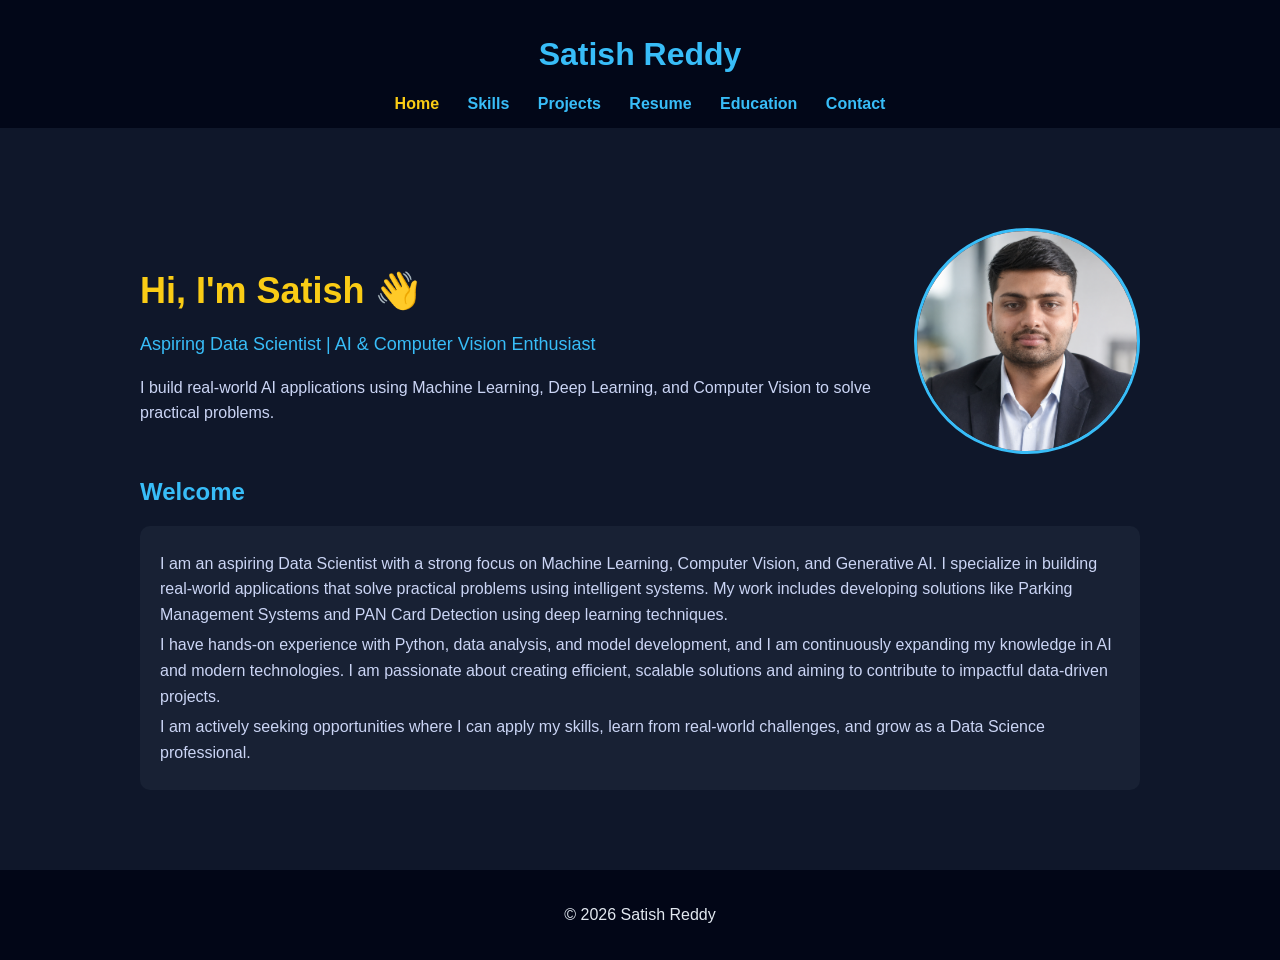
<file: index.html>
<!DOCTYPE html>
<html>
<head>
    <title>Satish Reddy | Portfolio</title>
    <link rel="stylesheet" href="style.css">
</head>

<body>

<header>
    <h1>Satish Reddy</h1>
    <nav>
        <a href="index.html" class="active">Home</a>
        <a href="skills.html">Skills</a>
        <a href="projects.html">Projects</a>
        <a href="resume.html">Resume</a>
        <a href="education.html">Education</a>
        <a href="contact.html">Contact</a>
    </nav>
</header>

<section>

<!-- ✅ PREMIUM HERO -->
<div class="hero">

    <!-- LEFT -->
    <div class="hero-text">
        <h2>Hi, I'm Satish 👋</h2>

        <p class="tagline">
            Aspiring Data Scientist | AI & Computer Vision Enthusiast
        </p>

        <p class="hero-desc">
            I build real-world AI applications using Machine Learning, Deep Learning,
            and Computer Vision to solve practical problems.
        </p>
    </div>

    <!-- RIGHT -->
    <div class="hero-image">
        <img src="image.png" alt="Satish">
    </div>

</div>

<!-- EXISTING CONTENT -->
<h2>Welcome</h2>

<div class="card">
    <p>
        I am an aspiring Data Scientist with a strong focus on Machine Learning, Computer Vision, and Generative AI. 
        I specialize in building real-world applications that solve practical problems using intelligent systems. 
        My work includes developing solutions like Parking Management Systems and PAN Card Detection using deep learning techniques.
    </p>

    <p>
        I have hands-on experience with Python, data analysis, and model development, and I am continuously expanding my knowledge in AI and modern technologies. 
        I am passionate about creating efficient, scalable solutions and aiming to contribute to impactful data-driven projects.
    </p>

    <p>
        I am actively seeking opportunities where I can apply my skills, learn from real-world challenges, and grow as a Data Science professional.
    </p>
</div>

</section>

<footer>
    <p>© 2026 Satish Reddy</p>
</footer>

<script>
const observer = new IntersectionObserver(entries => {
    entries.forEach(entry => {
        if (entry.isIntersecting) {
            entry.target.classList.add("show");
        }
    });
});

document.querySelectorAll(".card, .hero").forEach(el => {
    observer.observe(el);
});
</script>

</body>
</html>
</file>
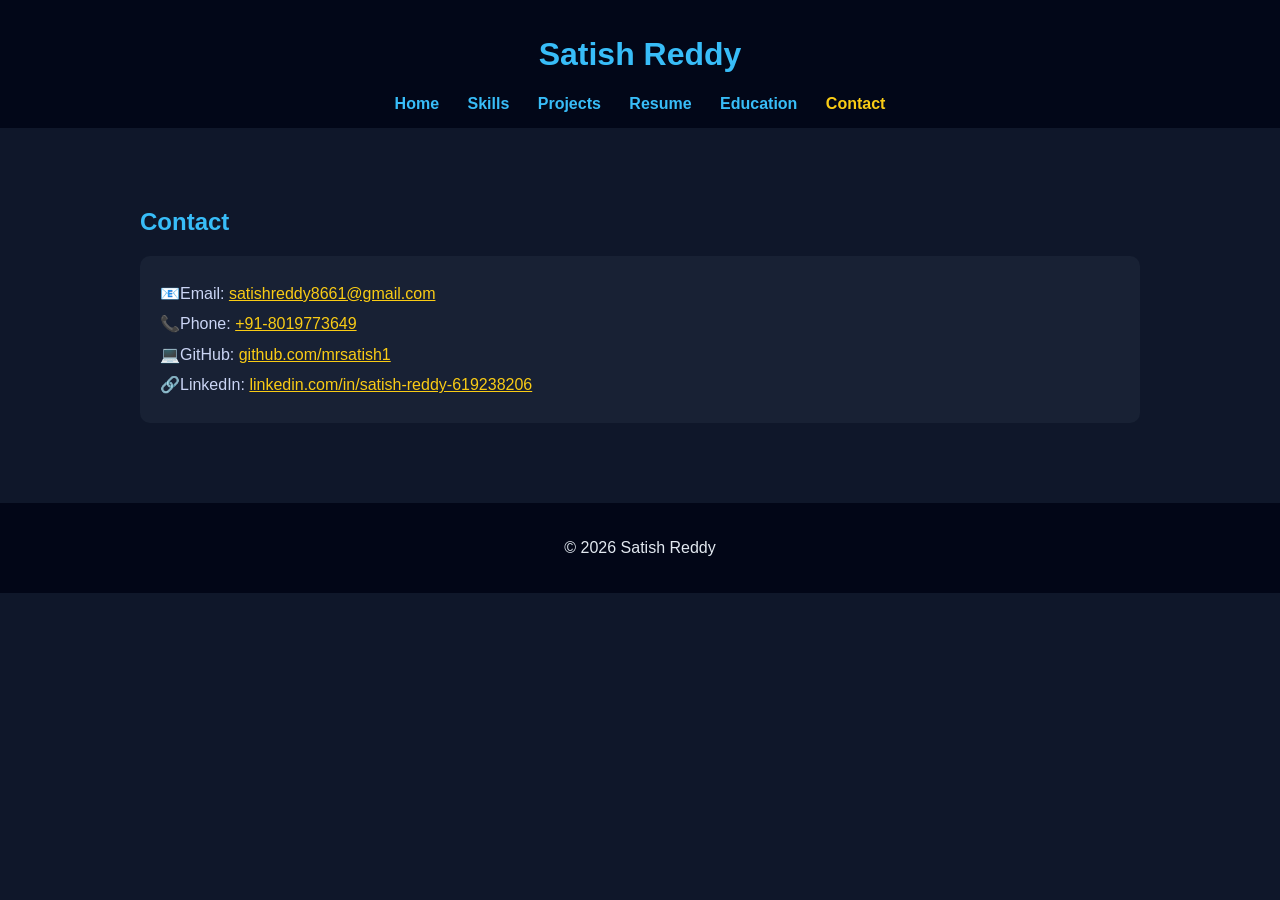
<file: contact.html>
<!DOCTYPE html>
<html>
<head>
<title>Contact</title>
<link rel="stylesheet" href="style.css">
</head>

<body>

<header>
<h1>Satish Reddy</h1>
<nav>
<a href="index.html">Home</a>
<a href="skills.html">Skills</a>
<a href="projects.html">Projects</a>
<a href="resume.html">Resume</a>
<a href="education.html">Education</a>
<a href="contact.html" class="active">Contact</a>
</nav>
</header>

<section id="contact">
<h2>Contact</h2>

<div class="card">
<p>📧Email: <a href="mailto:satishreddy8661@gmail.com">satishreddy8661@gmail.com</a></p>
<p>📞Phone: <a href="tel:+918019773649">+91-8019773649</a></p>
<p>💻GitHub: <a href="https://github.com/mrsatish1" target="_blank">github.com/mrsatish1</a></p>
<p>🔗LinkedIn: <a href="https://linkedin.com/in/satish-reddy-619238206" target="_blank">linkedin.com/in/satish-reddy-619238206</a></p>
</div>

</section>

<footer>
<p>© 2026 Satish Reddy</p>
</footer>

<!-- ✅ ADD SCRIPT HERE -->
<script>
const observer = new IntersectionObserver(entries => {
    entries.forEach(entry => {
        if (entry.isIntersecting) {
            entry.target.classList.add("show");
        }
    });
});

document.querySelectorAll(".card, .hero").forEach(el => {
    observer.observe(el);
});
</script>

</body>
</html>
</file>
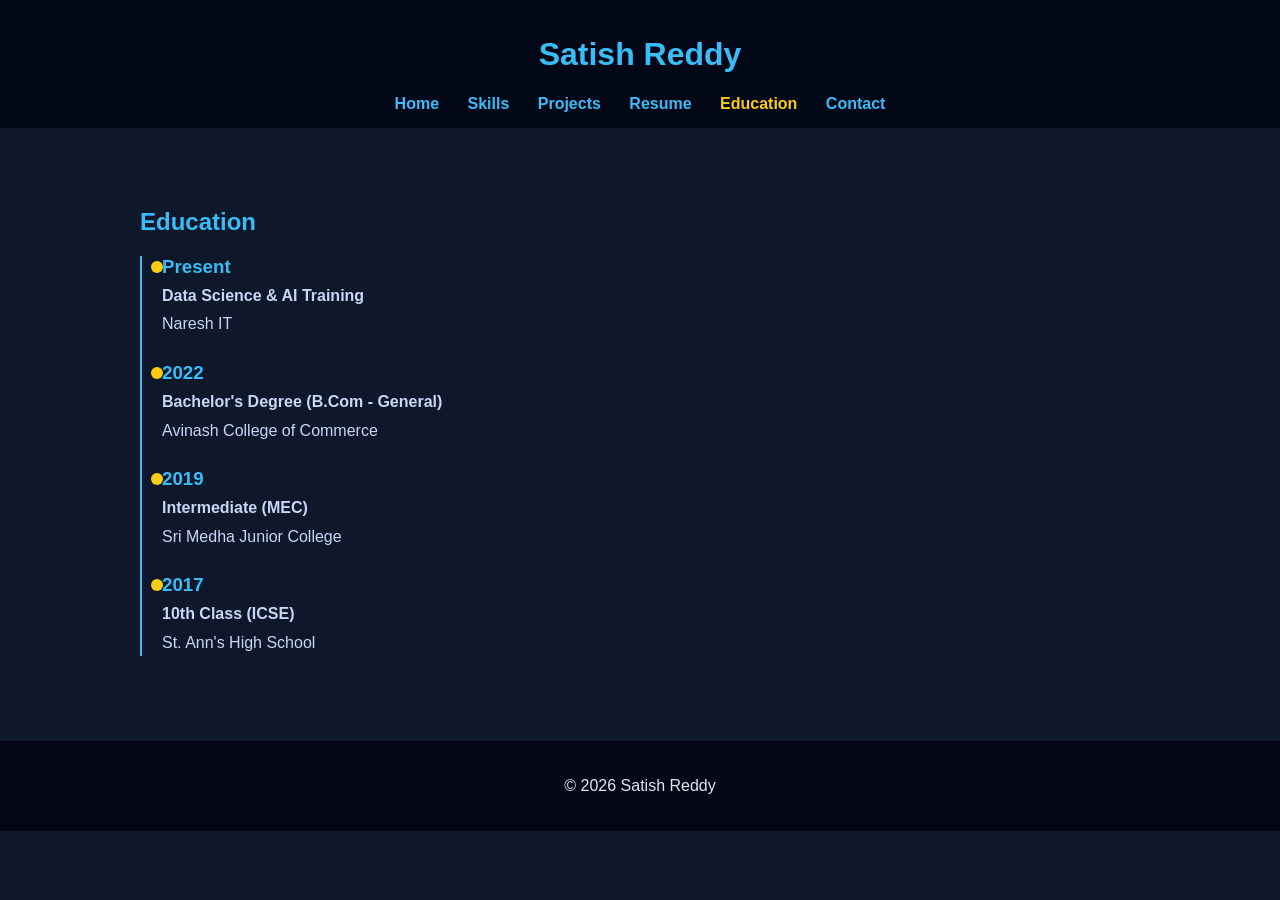
<file: education.html>
<!DOCTYPE html>
<html>
<head>
<title>Education</title>
<link rel="stylesheet" href="style.css">
</head>

<body>

<header>
<h1>Satish Reddy</h1>
<nav>
<a href="index.html">Home</a>
<a href="skills.html">Skills</a>
<a href="projects.html">Projects</a>
<a href="resume.html">Resume</a>
<a href="education.html" class="active">Education</a>
<a href="contact.html">Contact</a>
</nav>
</header>

<section>
<h2>Education</h2>

<div class="timeline">

    <div class="timeline-item">
        <h3>Present</h3>
        <p><strong>Data Science & AI Training</strong></p>
        <p>Naresh IT </p>
    </div>

    <div class="timeline-item">
        <h3>2022</h3>
        <p><strong>Bachelor's Degree (B.Com - General)</strong></p>
        <p>Avinash College of Commerce</p>
    </div>

    <div class="timeline-item">
        <h3>2019</h3>
        <p><strong>Intermediate (MEC)</strong></p>
        <p>Sri Medha Junior College</p>
    </div>

    <div class="timeline-item">
        <h3>2017</h3>
        <p><strong>10th Class (ICSE)</strong></p>
        <p>St. Ann's High School</p>
    </div>

</div>

</section>

<footer>
<p>© 2026 Satish Reddy</p>
</footer>

<!-- ✅ ADD SCRIPT HERE -->
<script>
const observer = new IntersectionObserver(entries => {
    entries.forEach(entry => {
        if (entry.isIntersecting) {
            entry.target.classList.add("show");
        }
    });
});

document.querySelectorAll(".card, .hero").forEach(el => {
    observer.observe(el);
});
</script>

</body>
</html>
</file>
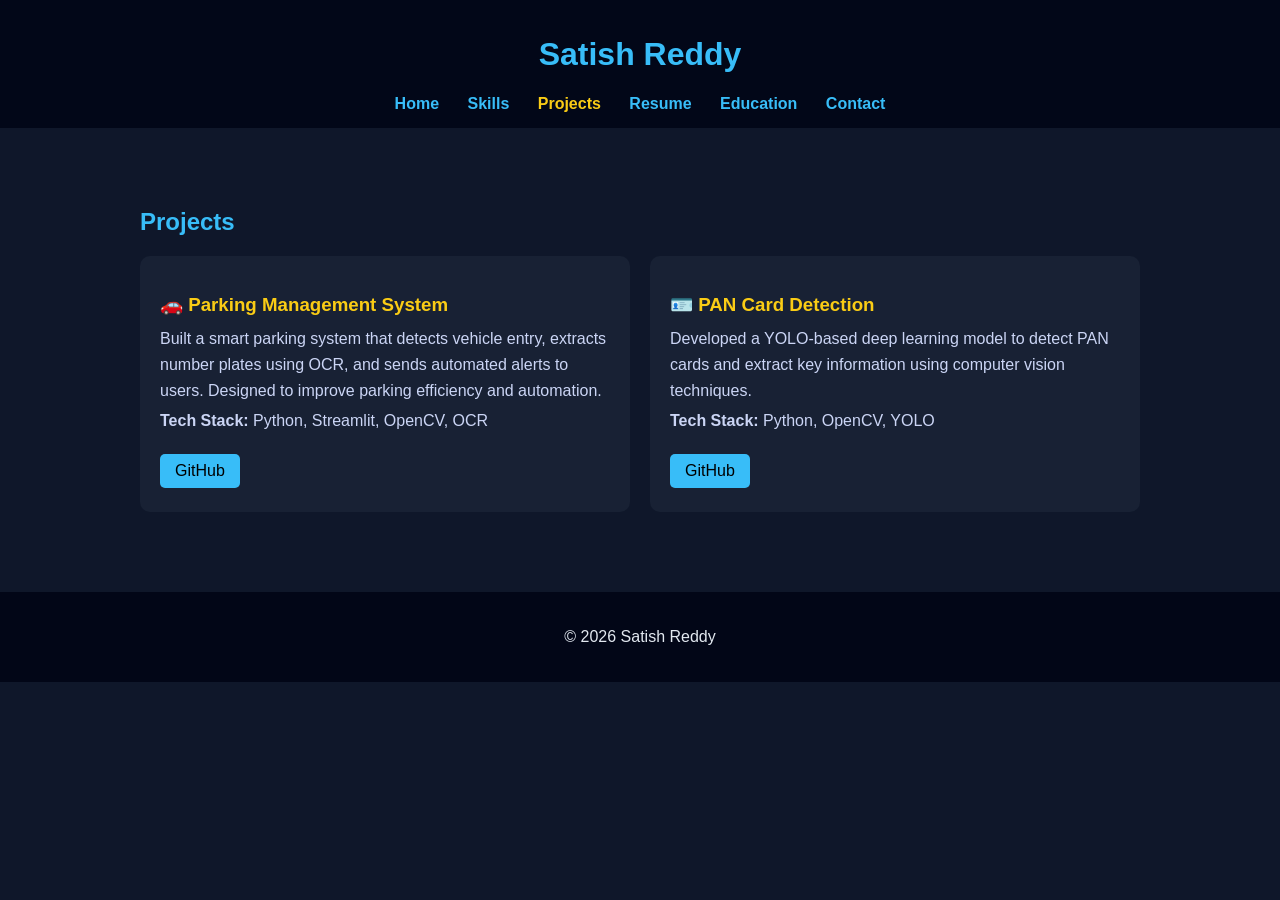
<file: projects.html>
<!DOCTYPE html>
<html>
<head>
    <title>Projects</title>
    <link rel="stylesheet" href="style.css">
</head>

<body>

<header>
    <h1>Satish Reddy</h1>
    <nav>
        <a href="index.html">Home</a>
        <a href="skills.html">Skills</a>
        <a href="projects.html" class="active">Projects</a>
        <a href="resume.html">Resume</a>
        <a href="education.html">Education</a>
        <a href="contact.html">Contact</a>
    </nav>
</header>

<section>
    <h2>Projects</h2>

    <div class="projects-container">

        <!-- PROJECT 1 -->
        <div class="card project-card">
            <h3>🚗 Parking Management System</h3>

            <p class="project-desc">
                Built a smart parking system that detects vehicle entry,
                extracts number plates using OCR, and sends automated alerts
                to users. Designed to improve parking efficiency and automation.
            </p>

            <p><strong>Tech Stack:</strong> Python, Streamlit, OpenCV, OCR</p>

            <div class="project-buttons">
                <a href="https://github.com/mrsatish1/Smart-Parking-System" target="_blank" class="button">GitHub</a>
            </div>
        </div>

        <!-- PROJECT 2 -->
        <div class="card project-card">
            <h3>🪪 PAN Card Detection</h3>

            <p class="project-desc">
                Developed a YOLO-based deep learning model to detect PAN cards
                and extract key information using computer vision techniques.
            </p>

            <p><strong>Tech Stack:</strong> Python, OpenCV, YOLO</p>

            <div class="project-buttons">
                <a href="https://github.com/mrsatish1/pan-card-detection" target="_blank" class="button">GitHub</a>
            </div>
        </div>

    </div>
</section>

<footer>
    <p>© 2026 Satish Reddy</p>
</footer>

<!-- ✅ ADD SCRIPT HERE -->
<script>
const observer = new IntersectionObserver(entries => {
    entries.forEach(entry => {
        if (entry.isIntersecting) {
            entry.target.classList.add("show");
        }
    });
});

document.querySelectorAll(".card, .hero").forEach(el => {
    observer.observe(el);
});
</script>

</body>
</html>
</file>
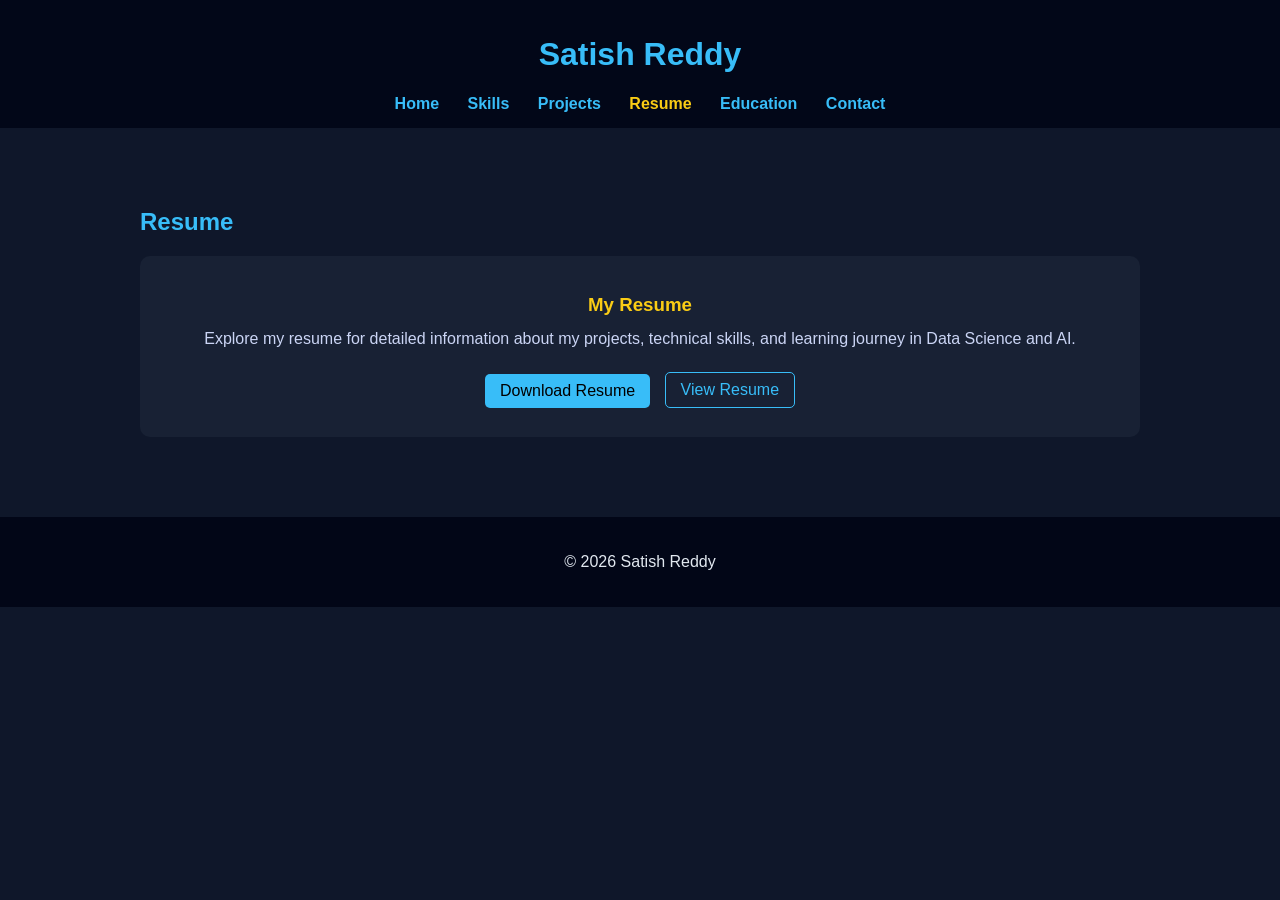
<file: resume.html>
<!DOCTYPE html>
<html>
<head>
<title>Resume</title>
<link rel="stylesheet" href="style.css">
</head>

<body>

<header>
<h1>Satish Reddy</h1>
<nav>
<a href="index.html">Home</a>
<a href="skills.html">Skills</a>
<a href="projects.html">Projects</a>
<a href="resume.html" class="active">Resume</a>
<a href="education.html">Education</a>
<a href="contact.html">Contact</a>
</nav>
</header>

<section>
<h2>Resume</h2>

<div class="card resume-card">

    <h3>My Resume</h3>

    <p>
    Explore my resume for detailed information about my projects,
    technical skills, and learning journey in Data Science and AI.
    </p>

    <div class="resume-buttons">
        <a href="resume.pdf" class="button" download>Download Resume</a>
        <a href="resume.pdf" target="_blank" class="button secondary">View Resume</a>
    </div>

</div>

</section>

<footer>
<p>© 2026 Satish Reddy</p>
</footer>

<!-- ANIMATION SCRIPT -->
<script>
const observer = new IntersectionObserver(entries => {
    entries.forEach(entry => {
        if (entry.isIntersecting) {
            entry.target.classList.add("show");
        }
    });
});

document.querySelectorAll(".card, .hero").forEach(el => {
    observer.observe(el);
});
</script>

</body>
</html>
</file>
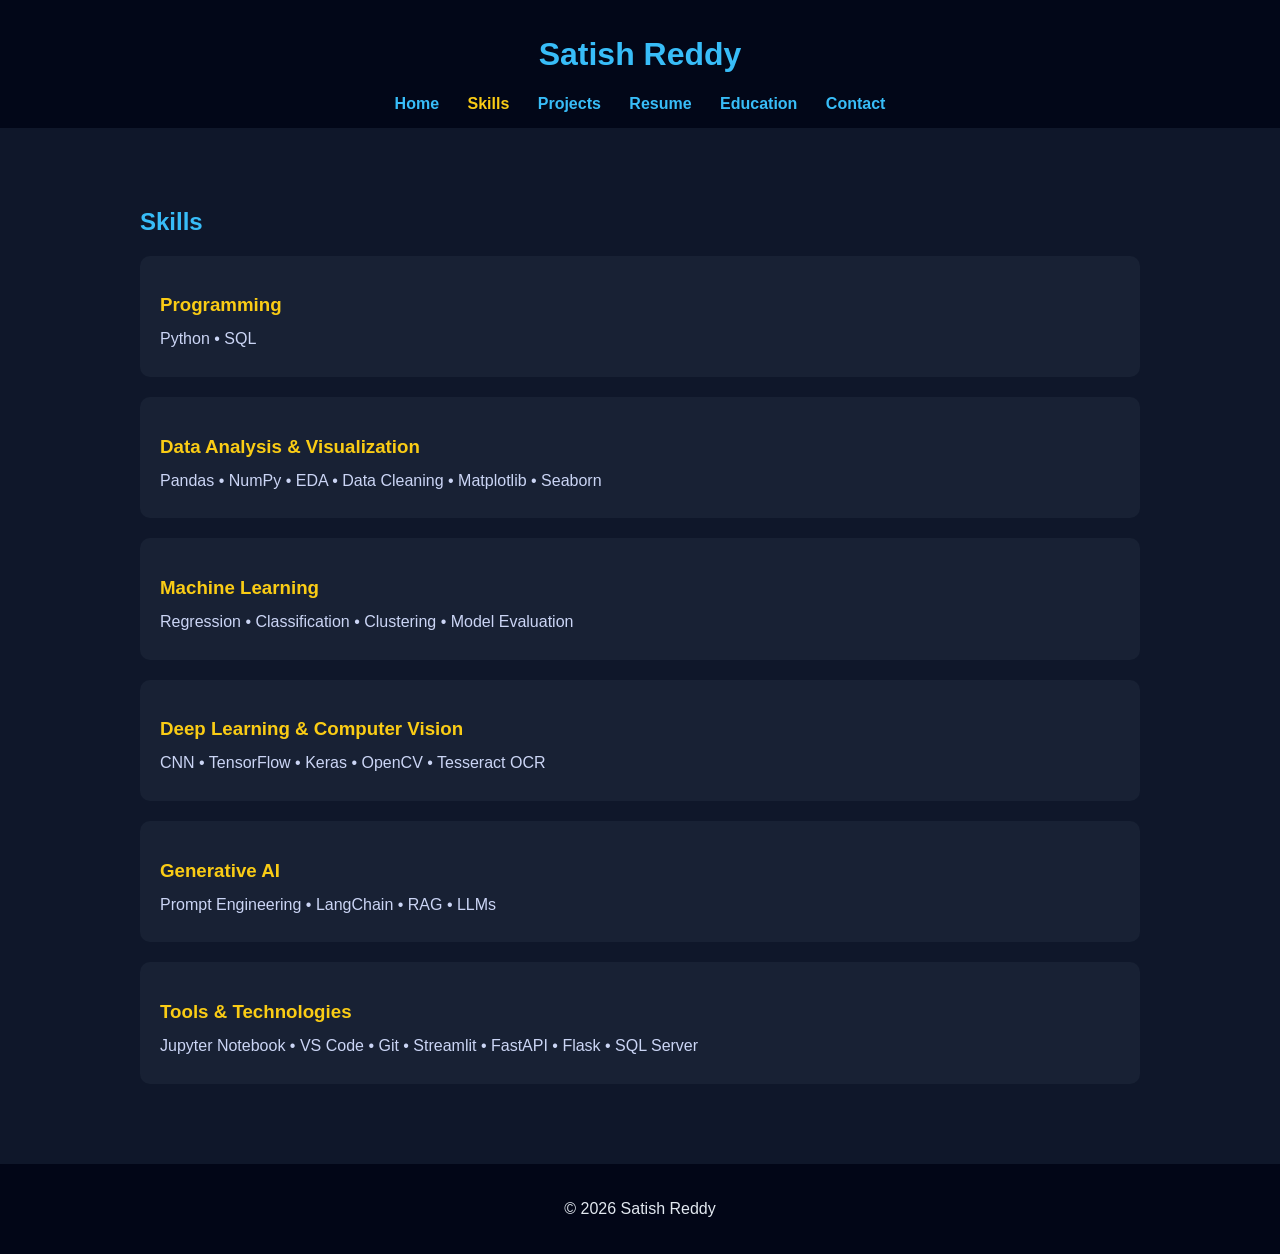
<file: skills.html>
<!DOCTYPE html>
<html>
<head>
    <title>Skills</title>
    <link rel="stylesheet" href="style.css">
</head>

<body>

<header>
    <h1>Satish Reddy</h1>
    <nav>
        <a href="index.html">Home</a>
        <a href="skills.html" class="active">Skills</a>
        <a href="projects.html">Projects</a>
        <a href="resume.html">Resume</a>
        <a href="education.html">Education</a>
        <a href="contact.html">Contact</a>
    </nav>
</header>

<section>
    <h2>Skills</h2>

    <div class="card">
        <h3>Programming</h3>
        <p>Python • SQL</p>
    </div>

    <div class="card">
        <h3>Data Analysis & Visualization</h3>
        <p>Pandas • NumPy • EDA • Data Cleaning • Matplotlib • Seaborn</p>
    </div>

    <div class="card">
        <h3>Machine Learning</h3>
        <p>Regression • Classification • Clustering • Model Evaluation</p>
    </div>

    <div class="card">
        <h3>Deep Learning & Computer Vision</h3>
        <p>CNN • TensorFlow • Keras • OpenCV • Tesseract OCR</p>
    </div>

    <div class="card">
        <h3>Generative AI</h3>
        <p>Prompt Engineering • LangChain • RAG • LLMs</p>
    </div>

    <div class="card">
        <h3>Tools & Technologies</h3>
        <p>Jupyter Notebook • VS Code • Git • Streamlit • FastAPI • Flask • SQL Server</p>
    </div>

</section>

<footer>
    <p>© 2026 Satish Reddy</p>
</footer>

<!-- ✅ ADD SCRIPT HERE -->
<script>
const observer = new IntersectionObserver(entries => {
    entries.forEach(entry => {
        if (entry.isIntersecting) {
            entry.target.classList.add("show");
        }
    });
});

document.querySelectorAll(".card, .hero").forEach(el => {
    observer.observe(el);
});
</script>

</body>
</html>
</file>
<file: style.css>
body {
    margin: 0;
    font-family: 'Segoe UI', sans-serif;
    background: #0f172a;
    color: #e2e8f0;
}

/* ================= HEADER ================= */

header {
    background: rgba(2,6,23,0.9);
    padding: 15px;
    text-align: center;
}

header h1 {
    color: #38bdf8;
}

nav a {
    color: #38bdf8;
    margin: 0 12px;
    text-decoration: none;
    font-weight: bold;
    position: relative;
}

nav a:hover {
    color: #facc15;
}

/* Navbar underline animation */
nav a::after {
    content: "";
    position: absolute;
    left: 0;
    bottom: -3px;
    width: 0%;
    height: 2px;
    background: #facc15;
    transition: 0.3s;
}

nav a:hover::after {
    width: 100%;
}

/* ================= SECTION ================= */

section {
    max-width: 1000px;
    margin: 40px auto;
    padding: 20px;
}

h2 {
    color: #38bdf8;
}

/* ================= CARD ================= */

.card {
    background: rgba(30,41,59,0.6);
    padding: 20px;
    border-radius: 10px;
    margin-bottom: 20px;
    transition: all 0.3s ease;
}

/* Final hover effect */
.card:hover {
    transform: translateY(-6px) scale(1.01);
    box-shadow: 0 0 20px rgba(56,189,248,0.2);
}

.card h3 {
    color: #facc15;
    margin-bottom: 10px;
}

.card p {
    margin: 5px 0;
}

/* ================= TEXT ================= */

section p {
    line-height: 1.6;
    color: #cbd5f5;
}

/* ================= BUTTON ================= */

.button {
    display: inline-block;
    padding: 8px 15px;
    background: #38bdf8;
    color: black;
    border-radius: 5px;
    text-decoration: none;
    margin-top: 10px;
    transition: 0.3s;
    position: relative;
    overflow: hidden;
}

.button:hover {
    background: #0ea5e9;
}

/* Shine effect */
.button::after {
    content: "";
    position: absolute;
    left: -100%;
    top: 0;
    width: 100%;
    height: 100%;
    background: rgba(255,255,255,0.2);
    transition: 0.4s;
}

.button:hover::after {
    left: 100%;
}

/* Secondary button */

.button.secondary {
    background: transparent;
    color: #38bdf8;
    border: 1px solid #38bdf8;
}

.button.secondary:hover {
    background: #38bdf8;
    color: black;
}

/* ================= CONTACT ================= */

#contact a {
    color: #facc15;
    font-weight: 500;
}

#contact a:hover {
    color: #fde047;
    text-decoration: underline;
}

/* ================= FOOTER ================= */

footer {
    text-align: center;
    padding: 20px;
    background: #020617;
}

/* ================= HERO SECTION ================= */

.hero {
    display: flex;
    align-items: center;
    justify-content: space-between;
    gap: 40px;
    margin-top: 40px;
    flex-wrap: wrap;
}

.hero-text {
    flex: 1;
}

.hero-text h2 {
    font-size: 36px;
    color: #facc15;
    margin-bottom: 10px;
}

.tagline {
    font-size: 18px;
    color: #38bdf8;
    margin-bottom: 10px;
}

.hero-desc {
    font-size: 16px;
    color: #cbd5f5;
    margin-bottom: 20px;
    line-height: 1.6;
}

.hero-buttons .button {
    margin-right: 10px;
}

/* Profile Image */

.hero-image img {
    width: 220px;
    height: 220px;
    border-radius: 50%;
    object-fit: cover;
    border: 3px solid #38bdf8;
    transition: 0.3s;
}

.hero-image img:hover {
    box-shadow: 0 0 25px #38bdf8;
}

/* ================= PROJECTS ================= */

.projects-container {
    display: grid;
    grid-template-columns: repeat(auto-fit, minmax(300px, 1fr));
    gap: 20px;
}

.project-desc {
    margin-bottom: 10px;
}

.project-buttons {
    margin-top: 10px;
}

.project-buttons .button {
    margin-right: 10px;
}

/* ================= RESUME ================= */

.resume-card {
    text-align: center;
}

.resume-card h3 {
    color: #facc15;
    margin-bottom: 10px;
}

.resume-buttons {
    margin-top: 15px;
}

.resume-buttons .button {
    margin: 5px;
}

/* ================= TIMELINE ================= */

.timeline {
    border-left: 2px solid #38bdf8;
    padding-left: 20px;
    margin-top: 20px;
}

.timeline-item {
    margin-bottom: 25px;
    position: relative;
}

.timeline-item::before {
    content: "";
    position: absolute;
    left: -11px;
    top: 5px;
    width: 12px;
    height: 12px;
    background: #facc15;
    border-radius: 50%;
}

.timeline-item h3 {
    color: #38bdf8;
    margin: 0 0 5px 0;
}

.timeline-item p {
    margin: 3px 0;
}

/* ================= GLOBAL ================= */

html {
    scroll-behavior: smooth;
}

/* Fade-in animation */

.card, .hero {
    opacity: 0;
    transform: translateY(20px);
    transition: all 0.8s ease;
}

.card.show, .hero.show {
    opacity: 1;
    transform: translateY(0);
}

nav a.active {
    color: #facc15;
}
</file>
